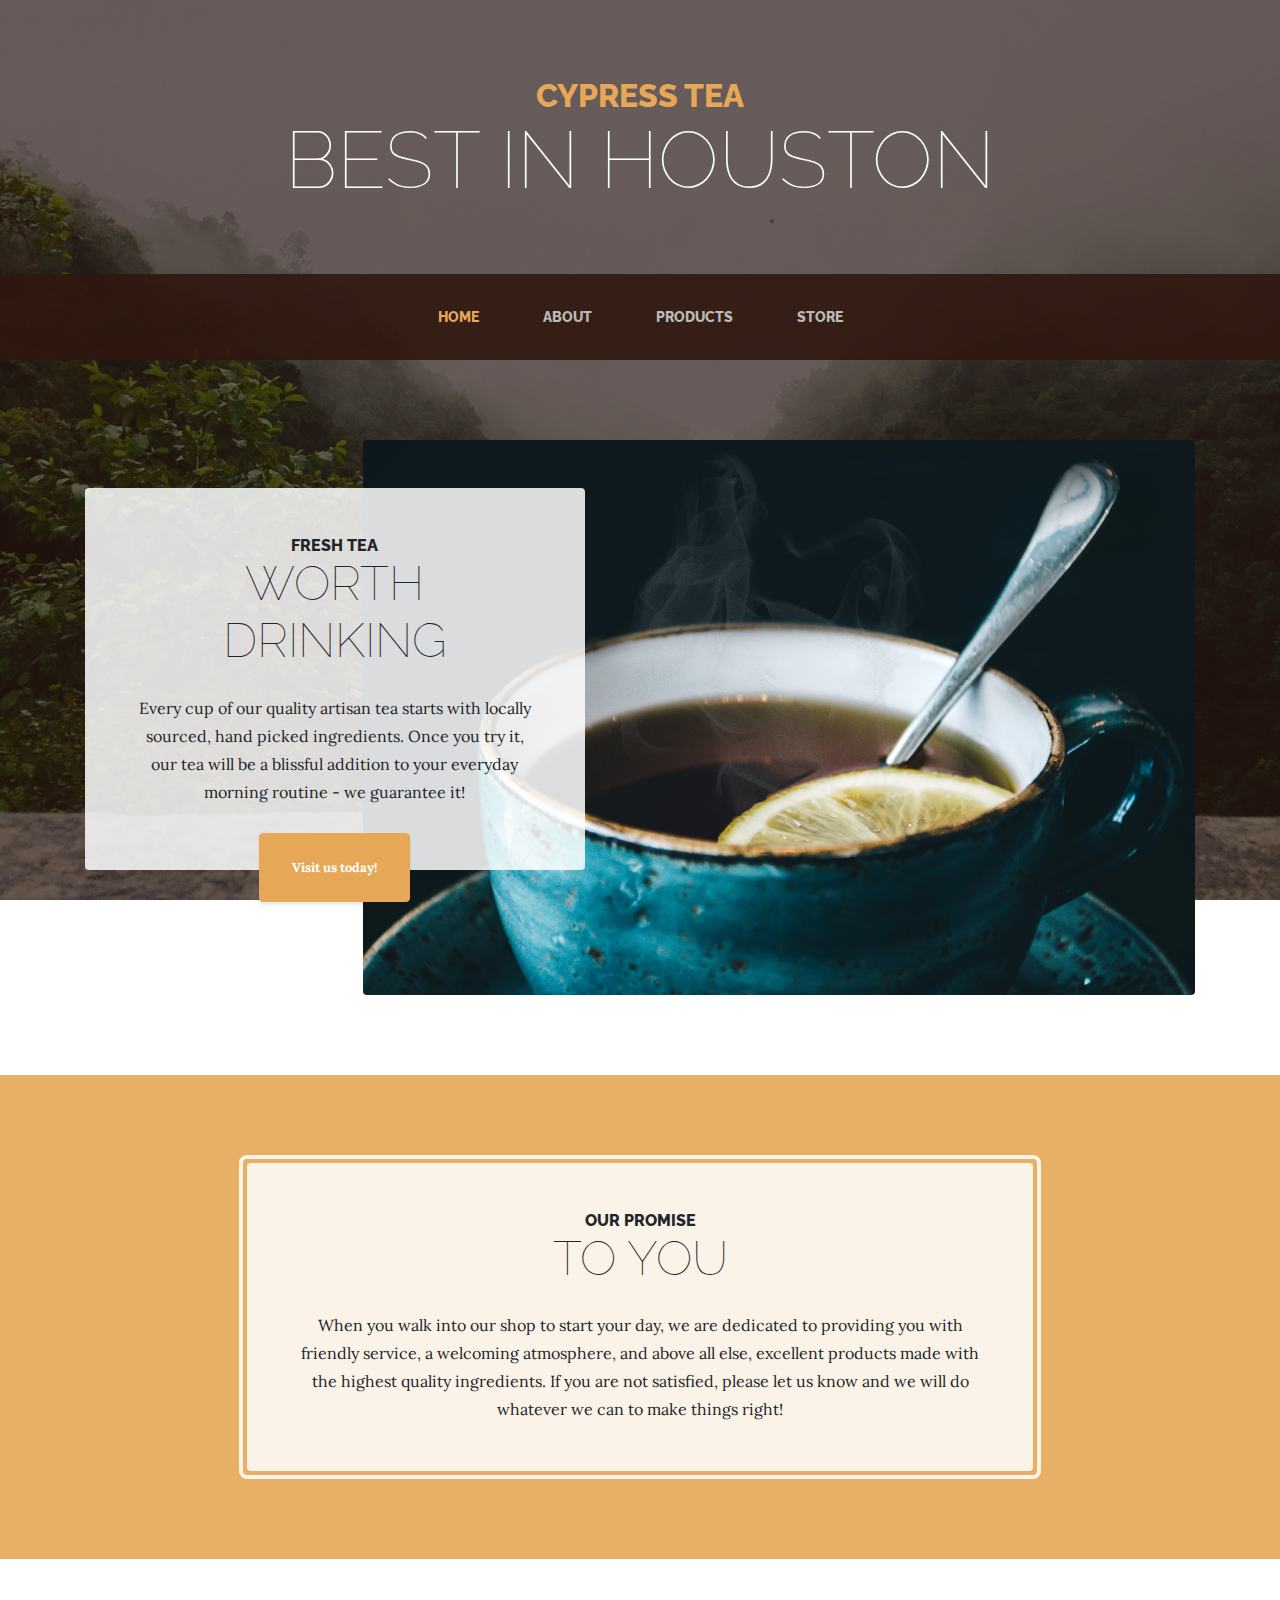
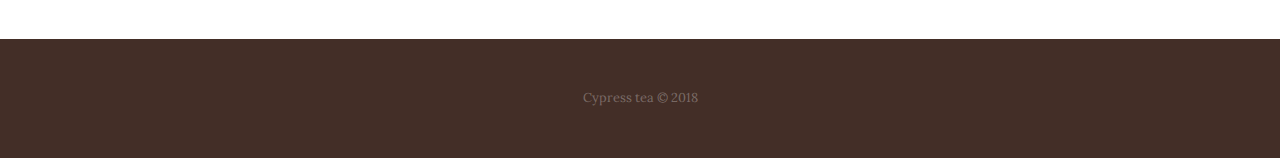
<file: index.html>
<!DOCTYPE html>
<html lang="en">

  <head>

    <meta charset="utf-8">
    <meta name="viewport" content="width=device-width, initial-scale=1, shrink-to-fit=no">
    <meta name="description" content="">
    <meta name="author" content="">

    <title>Cypress tea</title>

    <!-- Bootstrap core CSS -->
    <link href="vendor/bootstrap/css/bootstrap.min.css" rel="stylesheet">

    <!-- Custom fonts for this template -->
    <link href="https://fonts.googleapis.com/css?family=Raleway:100,100i,200,200i,300,300i,400,400i,500,500i,600,600i,700,700i,800,800i,900,900i" rel="stylesheet">
    <link href="https://fonts.googleapis.com/css?family=Lora:400,400i,700,700i" rel="stylesheet">

    <!-- Custom styles for this template -->
    <link href="css/business-casual.min.css" rel="stylesheet">

  </head>

  <body>

    <h1 class="site-heading text-center text-white d-none d-lg-block">
      <span class="site-heading-upper text-primary mb-3">Cypress tea</span>
      <span class="site-heading-lower">Best in Houston</span>
    </h1>

    <!-- Navigation -->
    <nav class="navbar navbar-expand-lg navbar-dark py-lg-4" id="mainNav">
      <div class="container">
        <a class="navbar-brand text-uppercase text-expanded font-weight-bold d-lg-none" href="#">Cypress tea</a>
        <button class="navbar-toggler" type="button" data-toggle="collapse" data-target="#navbarResponsive" aria-controls="navbarResponsive" aria-expanded="false" aria-label="Toggle navigation">
          <span class="navbar-toggler-icon"></span>
        </button>
        <div class="collapse navbar-collapse" id="navbarResponsive">
          <ul class="navbar-nav mx-auto">
            <li class="nav-item active px-lg-4">
              <a class="nav-link text-uppercase text-expanded" href="index.html">Home
                <span class="sr-only">(current)</span>
              </a>
            </li>
            <li class="nav-item px-lg-4">
              <a class="nav-link text-uppercase text-expanded" href="about.html">About</a>
            </li>
            <li class="nav-item px-lg-4">
              <a class="nav-link text-uppercase text-expanded" href="products.html">Products</a>
            </li>
            <li class="nav-item px-lg-4">
              <a class="nav-link text-uppercase text-expanded" href="store.html">Store</a>
            </li>
          </ul>
        </div>
      </div>
    </nav>

    <section class="page-section clearfix">
      <div class="container">
        <div class="intro">
          <img class="intro-img img-fluid mb-3 mb-lg-0 rounded" src="img/blacktea.jpg" alt="">
          <div class="intro-text left-0 text-center bg-faded p-5 rounded">
            <h2 class="section-heading mb-4">
              <span class="section-heading-upper">Fresh Tea</span>
              <span class="section-heading-lower">Worth Drinking</span>
            </h2>
            <p class="mb-3">Every cup of our quality artisan tea starts with locally sourced, hand picked ingredients. Once you try it, our tea will be a blissful addition to your everyday morning routine - we guarantee it!
            </p>
            <div class="intro-button mx-auto">
              <a class="btn btn-primary btn-xl" href="store.html">Visit us today!</a>
            </div>
          </div>
        </div>
      </div>
    </section>

    <section class="page-section cta">
      <div class="container">
        <div class="row">
          <div class="col-xl-9 mx-auto">
            <div class="cta-inner text-center rounded">
              <h2 class="section-heading mb-4">
                <span class="section-heading-upper">Our Promise</span>
                <span class="section-heading-lower">To You</span>
              </h2>
              <p class="mb-0">When you walk into our shop to start your day, we are dedicated to providing you with friendly service, a welcoming atmosphere, and above all else, excellent products made with the highest quality ingredients. If you are not satisfied, please let us know and we will do whatever we can to make things right!</p>
            </div>
          </div>
        </div>
      </div>
    </section>

    <footer class="footer text-faded text-center py-5">
      <div class="container">
        <p class="m-0 small">Cypress tea &copy; 2018</p>
      </div>
    </footer>

    <!-- Bootstrap core JavaScript -->
    <script src="vendor/jquery/jquery.min.js"></script>
    <script src="vendor/bootstrap/js/bootstrap.bundle.min.js"></script>

  </body>

</html>
</file>
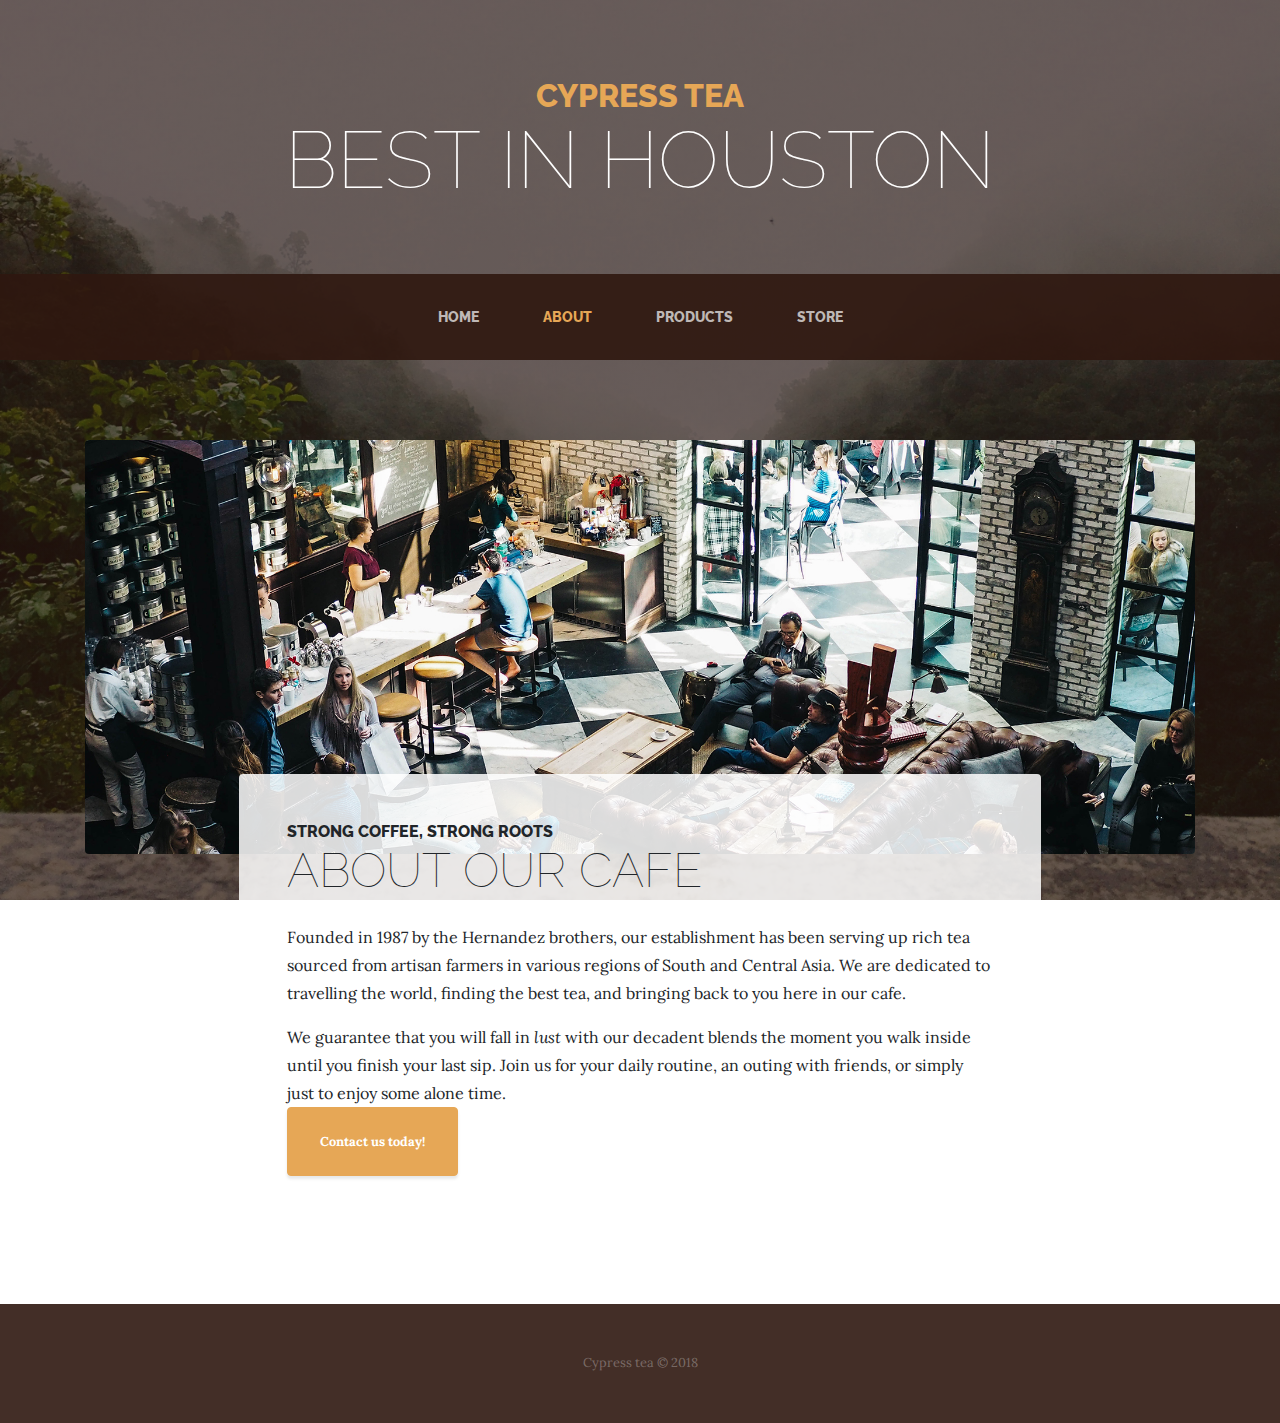
<file: about.html>
<!DOCTYPE html>
<html lang="en">

  <head>

    <meta charset="utf-8">
    <meta name="viewport" content="width=device-width, initial-scale=1, shrink-to-fit=no">
    <meta name="description" content="">
    <meta name="author" content="">

    <title>Cypress tea</title>

    <!-- Bootstrap core CSS -->
    <link href="vendor/bootstrap/css/bootstrap.min.css" rel="stylesheet">

    <!-- Custom fonts for this template -->
    <link href="https://fonts.googleapis.com/css?family=Raleway:100,100i,200,200i,300,300i,400,400i,500,500i,600,600i,700,700i,800,800i,900,900i" rel="stylesheet">
    <link href="https://fonts.googleapis.com/css?family=Lora:400,400i,700,700i" rel="stylesheet">

    <!-- Custom styles for this template -->
    <link href="css/business-casual.min.css" rel="stylesheet">

  </head>

  <body>

    <h1 class="site-heading text-center text-white d-none d-lg-block">
      <span class="site-heading-upper text-primary mb-3">Cypress tea</span>
      <span class="site-heading-lower">Best in Houston</span>
    </h1>

    <!-- Navigation -->
    <nav class="navbar navbar-expand-lg navbar-dark py-lg-4" id="mainNav">
      <div class="container">
        <a class="navbar-brand text-uppercase text-expanded font-weight-bold d-lg-none" href="#">Cypress tea</a>
        <button class="navbar-toggler" type="button" data-toggle="collapse" data-target="#navbarResponsive" aria-controls="navbarResponsive" aria-expanded="false" aria-label="Toggle navigation">
          <span class="navbar-toggler-icon"></span>
        </button>
        <div class="collapse navbar-collapse" id="navbarResponsive">
          <ul class="navbar-nav mx-auto">
            <li class="nav-item px-lg-4">
              <a class="nav-link text-uppercase text-expanded" href="index.html">Home
                <span class="sr-only">(current)</span>
              </a>
            </li>
            <li class="nav-item active px-lg-4">
              <a class="nav-link text-uppercase text-expanded" href="about.html">About</a>
            </li>
            <li class="nav-item px-lg-4">
              <a class="nav-link text-uppercase text-expanded" href="products.html">Products</a>
            </li>
            <li class="nav-item px-lg-4">
              <a class="nav-link text-uppercase text-expanded" href="store.html">Store</a>
            </li>
          </ul>
        </div>
      </div>
    </nav>

    <section class="page-section about-heading">
      <div class="container">
        <img class="img-fluid rounded about-heading-img mb-3 mb-lg-0" src="img/about.jpg" alt="">
        <div class="about-heading-content">
          <div class="row">
            <div class="col-xl-9 col-lg-10 mx-auto">
              <div class="bg-faded rounded p-5">
                <h2 class="section-heading mb-4">
                  <span class="section-heading-upper">Strong Coffee, Strong Roots</span>
                  <span class="section-heading-lower">About Our Cafe</span>
                </h2>
                <p>Founded in 1987 by the Hernandez brothers, our establishment has been serving up rich tea sourced from artisan farmers in various regions of South and Central Asia. We are dedicated to travelling the world, finding the best tea, and bringing back to you here in our cafe.</p>
                <p class="mb-0">We guarantee that you will fall in <em>lust</em> with our decadent blends the moment you walk inside until you finish your last sip. Join us for your daily routine, an outing with friends, or simply just to enjoy some alone time.</p>
                <div class="intro-button mx-auto">
                  <a class="btn btn-primary btn-xl" href="mailto:info@cypresstea.com?subject=This is a fake business">Contact us today!</a>
                </div>
              </div>
            </div>
          </div>
        </div>
      </div>
    </section>

    <footer class="footer text-faded text-center py-5">
      <div class="container">
        <p class="m-0 small">Cypress tea &copy; 2018</p>
      </div>
    </footer>

    <!-- Bootstrap core JavaScript -->
    <script src="vendor/jquery/jquery.min.js"></script>
    <script src="vendor/bootstrap/js/bootstrap.bundle.min.js"></script>

  </body>

</html>
</file>
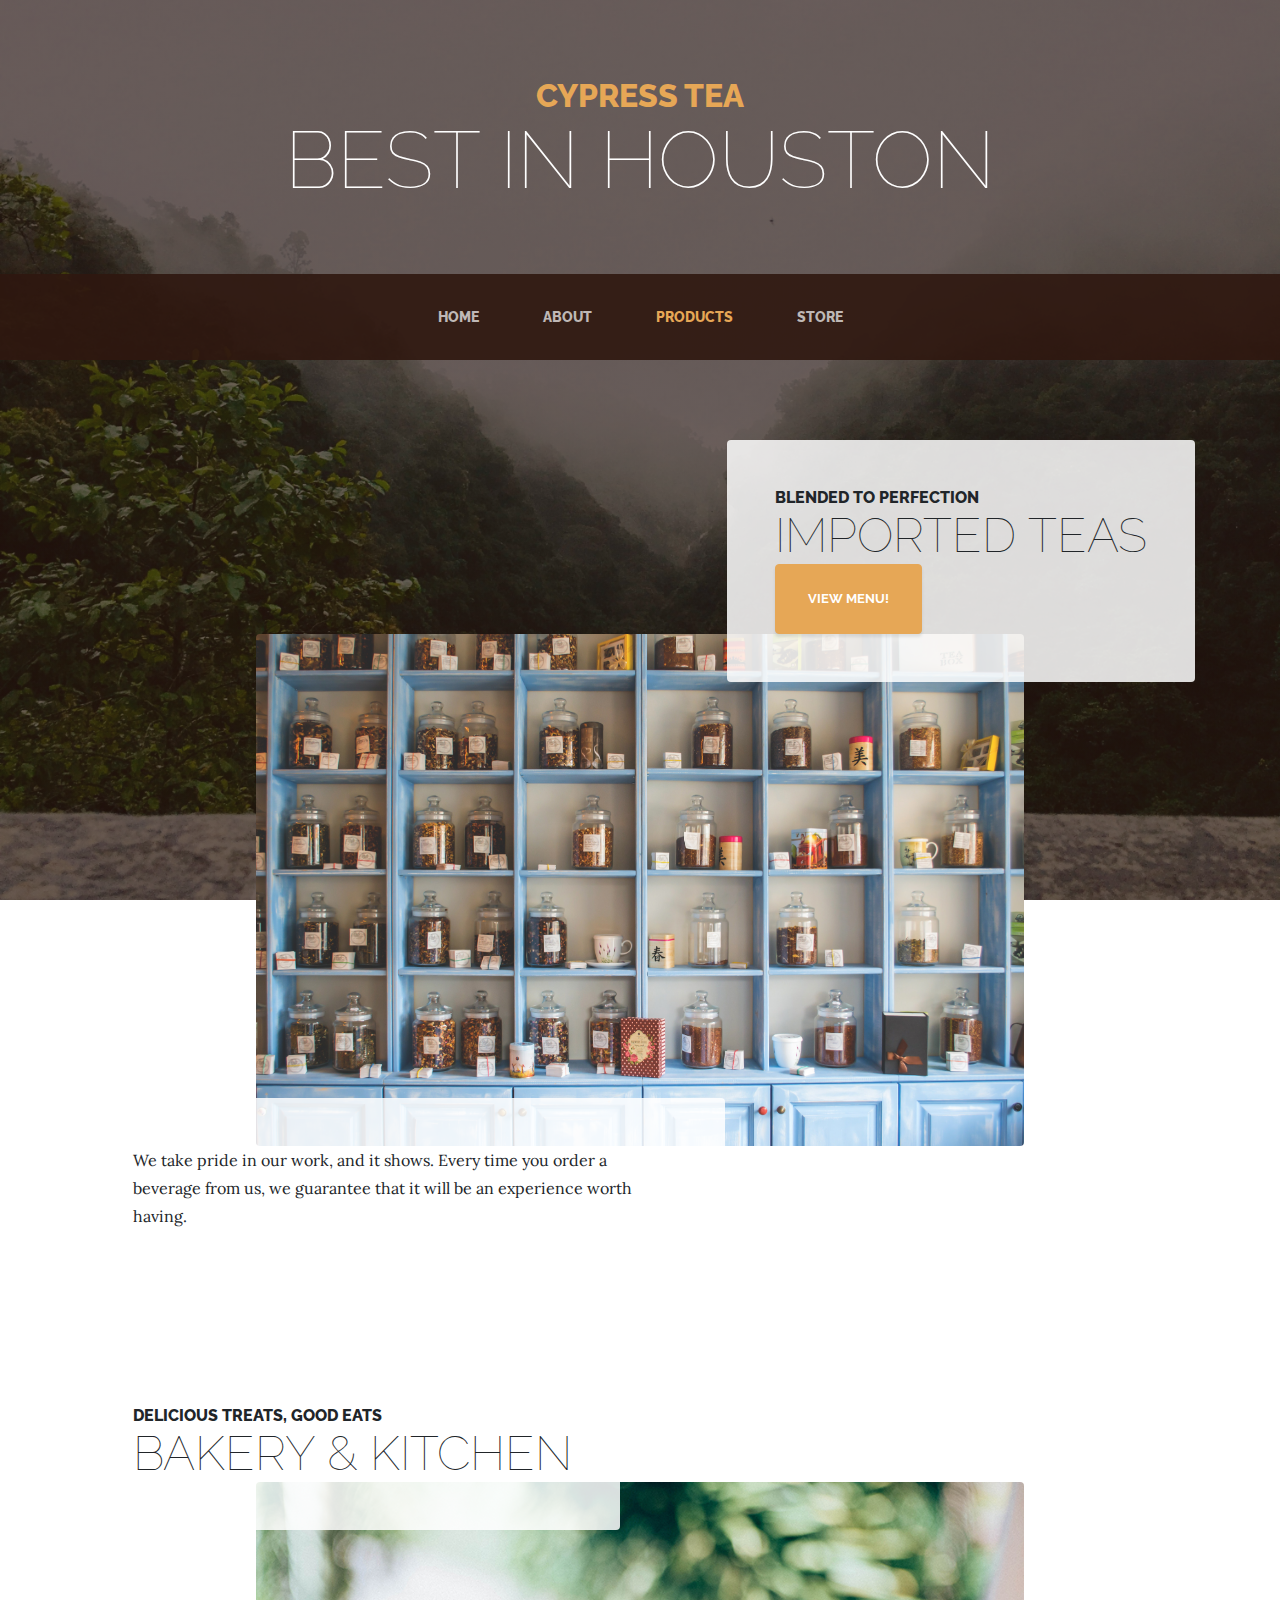
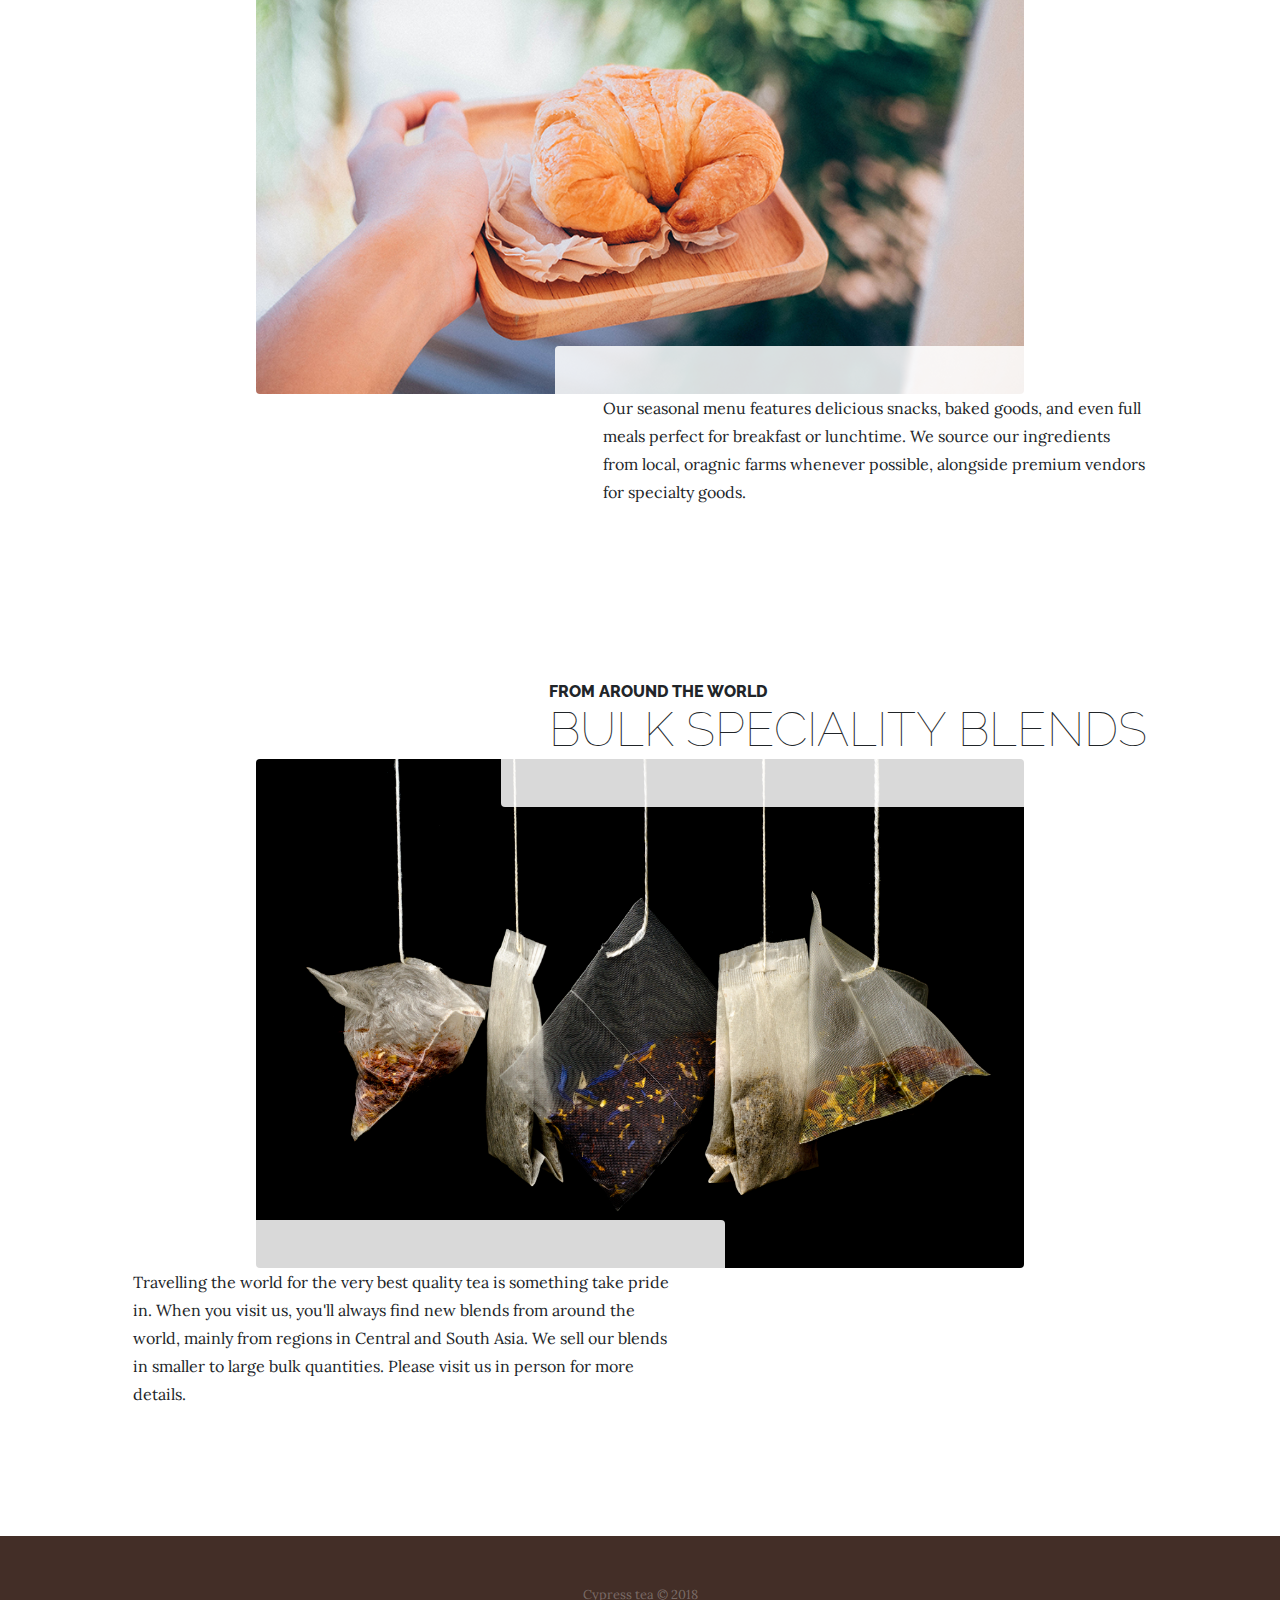
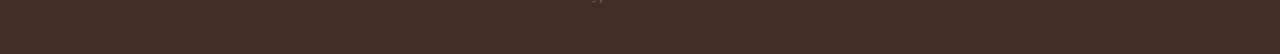
<file: products.html>
<!DOCTYPE html>
<html lang="en">

  <head>

    <meta charset="utf-8">
    <meta name="viewport" content="width=device-width, initial-scale=1, shrink-to-fit=no">
    <meta name="description" content="">
    <meta name="author" content="">

    <title>Cypress tea</title>

    <!-- Bootstrap core CSS -->
    <link href="vendor/bootstrap/css/bootstrap.min.css" rel="stylesheet">

    <!-- Custom fonts for this template -->
    <link href="https://fonts.googleapis.com/css?family=Raleway:100,100i,200,200i,300,300i,400,400i,500,500i,600,600i,700,700i,800,800i,900,900i" rel="stylesheet">
    <link href="https://fonts.googleapis.com/css?family=Lora:400,400i,700,700i" rel="stylesheet">

    <!-- Custom styles for this template -->
    <link href="css/business-casual.min.css" rel="stylesheet">

  </head>

  <body>

    <h1 class="site-heading text-center text-white d-none d-lg-block">
      <span class="site-heading-upper text-primary mb-3">Cypress tea</span>
      <span class="site-heading-lower">Best in Houston</span>
    </h1>

    <!-- Navigation -->
    <nav class="navbar navbar-expand-lg navbar-dark py-lg-4" id="mainNav">
      <div class="container">
        <a class="navbar-brand text-uppercase text-expanded font-weight-bold d-lg-none" href="#">Cypress tea</a>
        <button class="navbar-toggler" type="button" data-toggle="collapse" data-target="#navbarResponsive" aria-controls="navbarResponsive" aria-expanded="false" aria-label="Toggle navigation">
          <span class="navbar-toggler-icon"></span>
        </button>
        <div class="collapse navbar-collapse" id="navbarResponsive">
          <ul class="navbar-nav mx-auto">
            <li class="nav-item px-lg-4">
              <a class="nav-link text-uppercase text-expanded" href="index.html">Home
                <span class="sr-only">(current)</span>
              </a>
            </li>
            <li class="nav-item px-lg-4">
              <a class="nav-link text-uppercase text-expanded" href="about.html">About</a>
            </li>
            <li class="nav-item active px-lg-4">
              <a class="nav-link text-uppercase text-expanded" href="products.html">Products</a>
            </li>
            <li class="nav-item px-lg-4">
              <a class="nav-link text-uppercase text-expanded" href="store.html">Store</a>
            </li>
          </ul>
        </div>
      </div>
    </nav>



    <section class="page-section">
      <div class="container">
        <div class="product-item">
          <div class="product-item-title d-flex">
            <div class="bg-faded p-5 d-flex ml-auto rounded">
              <h2 class="section-heading mb-0">
                <span class="section-heading-upper">Blended to Perfection</span>
                <span class="section-heading-lower">Imported Teas</span>
                <div class="intro-button mx-auto">
                  <a class="btn btn-primary btn-xl" href="Rustic1.pages">View menu!</a>
                </div>
              </h2>
            </div>
          </div>
          <img class="product-item-img mx-auto d-flex rounded img-fluid mb-3 mb-lg-0" src="img/tea.jpg" alt="">
          <div class="product-item-description d-flex mr-auto">
            <div class="bg-faded p-5 rounded">
              <p class="mb-0">We take pride in our work, and it shows. Every time you order a beverage from us, we guarantee that it will be an experience worth having.</p>
            </div>
          </div>
        </div>
      </div>
    </section>

    <section class="page-section">
      <div class="container">
        <div class="product-item">
          <div class="product-item-title d-flex">
            <div class="bg-faded p-5 d-flex mr-auto rounded">
              <h2 class="section-heading mb-0">
                <span class="section-heading-upper">Delicious Treats, Good Eats</span>
                <span class="section-heading-lower">Bakery &amp; Kitchen</span>
              </h2>
            </div>
          </div>
          <img class="product-item-img mx-auto d-flex rounded img-fluid mb-3 mb-lg-0" src="img/products-02.jpg" alt="">
          <div class="product-item-description d-flex ml-auto">
            <div class="bg-faded p-5 rounded">
              <p class="mb-0">Our seasonal menu features delicious snacks, baked goods, and even full meals perfect for breakfast or lunchtime. We source our ingredients from local, oragnic farms whenever possible, alongside premium vendors for specialty goods.</p>
            </div>
          </div>
        </div>
      </div>
    </section>

    <section class="page-section">
      <div class="container">
        <div class="product-item">
          <div class="product-item-title d-flex">
            <div class="bg-faded p-5 d-flex ml-auto rounded">
              <h2 class="section-heading mb-0">
                <span class="section-heading-upper">From Around the World</span>
                <span class="section-heading-lower">Bulk Speciality Blends</span>
              </h2>
            </div>
          </div>
          <img class="product-item-img mx-auto d-flex rounded img-fluid mb-3 mb-lg-0" src="img/teabags.jpg" alt="">
          <div class="product-item-description d-flex mr-auto">
            <div class="bg-faded p-5 rounded">
              <p class="mb-0">Travelling the world for the very best quality tea is something take pride in. When you visit us, you'll always find new blends from around the world, mainly from regions in Central and South Asia. We sell our blends in smaller to large bulk quantities. Please visit us in person for more details.</p>
            </div>
          </div>
        </div>
      </div>
    </section>



    <footer class="footer text-faded text-center py-5">
      <div class="container">
        <p class="m-0 small">Cypress tea &copy; 2018</p>
      </div>
    </footer>

    <!-- Bootstrap core JavaScript -->
    <script src="vendor/jquery/jquery.min.js"></script>
    <script src="vendor/bootstrap/js/bootstrap.bundle.min.js"></script>

  </body>

</html>
</file>
<file: css/business-casual.min.css>
/*!
 * Start Bootstrap - Business Casual v4.1.1 (https://startbootstrap.com/template-overviews/business-casual)
 * Copyright 2013-2018 Start Bootstrap
 * Licensed under MIT (https://github.com/BlackrockDigital/startbootstrap-business-casual/blob/master/LICENSE)
 */

body {
  font-family: Lora;
  background: linear-gradient(rgba(47, 23, 15, .65), rgba(47, 23, 15, .65)), url(../img/hills.jpg);
  background-attachment: fixed;
  background-position: center;
  background-size: cover
}

#map {
  height: 400px;
  width: 100%;
}

.row {
  max-width: 1140px;
  margin: 0 auto;
}

h1, h2, h3, h4, h5, h6 {
  font-family: Raleway
}

p {
  line-height: 1.75
}

.text-faded {
  color: rgba(255, 255, 255, .3)
}

.site-heading {
  margin-top: 5rem;
  margin-bottom: 5rem;
  text-transform: uppercase;
  line-height: 1;
  font-family: Raleway;
}

.site-heading .site-heading-upper {
  display: block;
  font-size: 2rem;
  font-weight: 800
}

.site-heading .site-heading-lower {
  font-size: 5rem;
  font-weight: 100;
  line-height: 4rem
}

.page-section {
  margin-top: 5rem;
  margin-bottom: 5rem
}

.section-heading {
  text-transform: uppercase
}

.section-heading .section-heading-upper {
  display: block;
  font-size: 1rem;
  font-weight: 800
}

.section-heading .section-heading-lower {
  display: block;
  font-size: 3rem;
  font-weight: 100
}

.bg-faded {
  background-color: rgba(255, 255, 255, .85)
}

#mainNav {
  background-color: rgba(47, 23, 15, .9);
  font-family: Raleway
}

#mainNav .navbar-brand {
  color: #e6a756
}

#mainNav .navbar-nav .nav-item .nav-link {
  color: rgba(255, 255, 255, .7);
  font-weight: 800
}

#mainNav .navbar-nav .nav-item.active .nav-link {
  color: #e6a756
}

@media (min-width:992px) {
  #mainNav .navbar-nav .nav-item .nav-link {
    font-size: .9rem
  }
  #mainNav .navbar-nav .nav-item .nav-link:hover {
    color: rgba(255, 255, 255, .4)
  }
  #mainNav .navbar-nav .nav-item.active .nav-link:hover {
    color: #e6a756
  }
}

.btn-xl {
  font-weight: 700;
  font-size: .8rem;
  padding-top: 1.5rem;
  padding-bottom: 1.5rem;
  padding-left: 2rem;
  padding-right: 2rem
}

.intro {
  position: relative
}

@media (min-width:992px) {
  .intro .intro-img {
    width: 75%;
    float: right
  }
  .intro .intro-text {
    left: 0;
    width: 60%;
    margin-top: 3rem;
    position: absolute
  }
  .intro .intro-text .intro-button {
    width: 100%;
    left: 0;
    position: absolute;
    bottom: -2rem
  }
}

@media (min-width:1200px) {
  .intro .intro-text {
    width: 45%
  }
}

.cta {
  padding-top: 5rem;
  padding-bottom: 5rem;
  background-color: rgba(230, 167, 86, .9)
}

.cta .cta-inner {
  position: relative;
  padding: 3rem;
  margin: .5rem;
  background-color: rgba(255, 255, 255, .85)
}

.cta .cta-inner:before {
  border-radius: .5rem;
  content: '';
  position: absolute;
  top: -.5rem;
  bottom: -.5rem;
  left: -.5rem;
  right: -.5rem;
  border: .25rem solid rgba(255, 255, 255, .85)
}

@media (min-width:992px) {
  .about-heading .about-heading-img {
    position: relative;
    z-index: 0
  }
  .about-heading .about-heading-content {
    margin-top: -5rem;
    position: relative;
    z-index: 1
  }
}

@media (min-width:992px) {
  .product-item .product-item-title {
    position: relative;
    z-index: 1;
    margin-bottom: -3rem
  }
  .product-item .product-item-img {
    position: relative;
    z-index: 0;
    max-width: 60vw
  }
  .product-item .product-item-description {
    position: relative;
    z-index: 1;
    margin-top: -3rem;
    max-width: 50vw
  }
}

.list-hours {
  font-size: .9rem
}

.list-hours .list-hours-item {
  border-bottom: 1px solid rgba(230, 167, 86, .5);
  padding-bottom: .25rem;
  margin-bottom: 1rem;
  font-style: italic
}

.list-hours .list-hours-item.today {
  font-weight: 700;
  color: #e6a756
}

@media (min-width:992px) {
  .list-hours {
    width: 50%;
    font-size: 1.1rem
  }
}

.address strong {
  font-size: 1.2rem
}

.footer {
  background-color: rgba(47, 23, 15, .9)
}

.text-primary {
  color: #e6a756 !important
}

.bg-primary {
  background-color: #e6a756 !important
}

.btn {
  box-shadow: 0 3px 3px 0 rgba(33, 37, 41, .1)
}

.btn-primary {
  background-color: #e6a756;
  border-color: #e6a756
}

.btn-primary:active, .btn-primary:focus, .btn-primary:hover {
  background-color: #df902a;
  border-color: #df902a
}

.font-weight-light {
  font-weight: 100 !important
}
</file>
